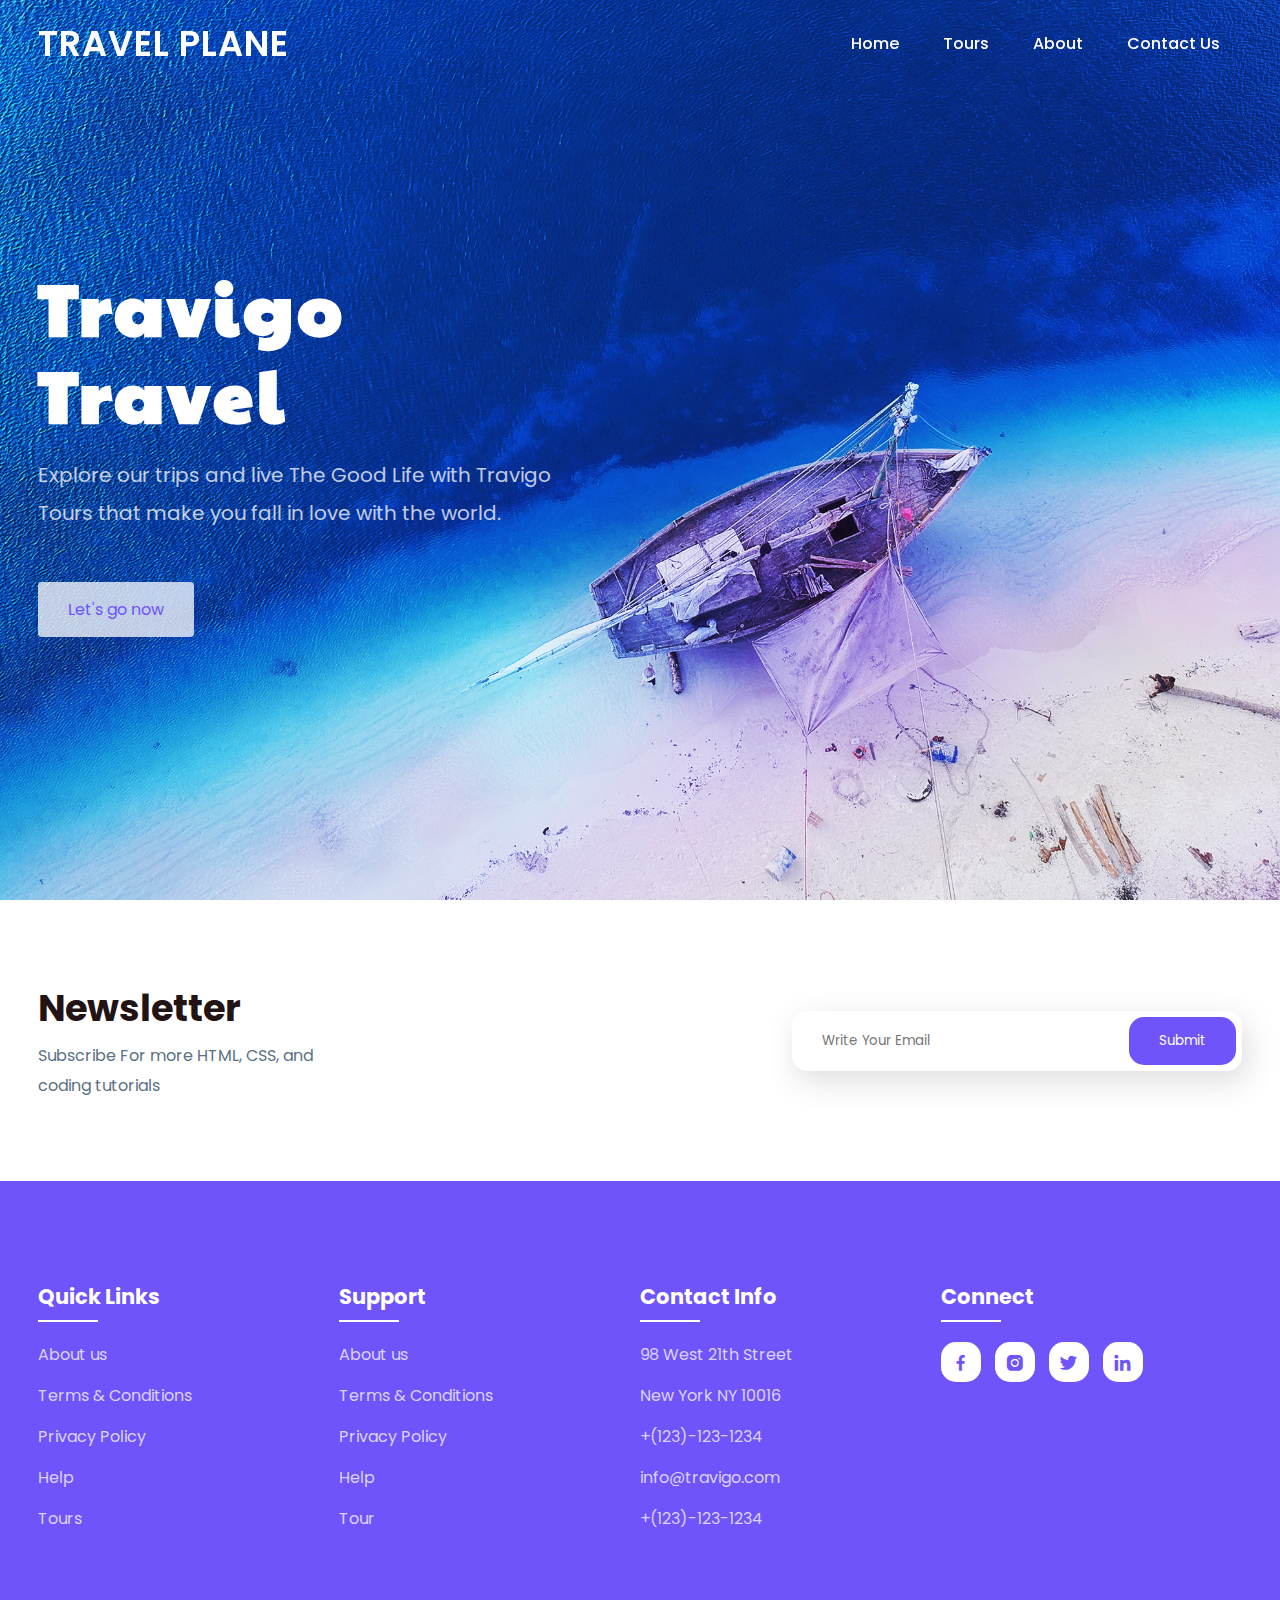
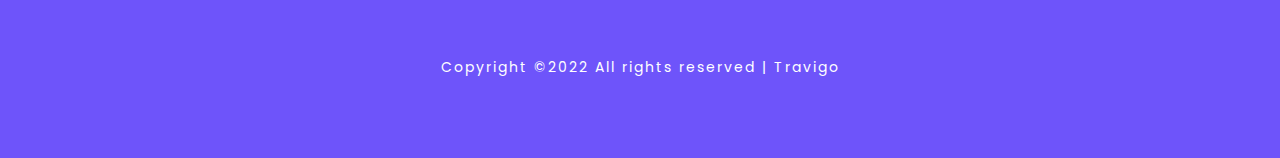
<file: index.html>
<!DOCTYPE html>
<html>
<head>
	<meta charset="utf-8">
	<meta name="viewport" content="width=device-width, initial-scale=1">
	<title>Travigo - Travel for everyone</title>
	<link rel="stylesheet" type="text/css" href="css/style.css">

	<link rel="stylesheet"
  href="https://unpkg.com/boxicons@latest/css/boxicons.min.css">

  <link rel="preconnect" href="https://fonts.googleapis.com">
  <link rel="preconnect" href="https://fonts.gstatic.com" crossorigin>
  <link href="https://fonts.googleapis.com/css2?family=Paytone+One&family=Poppins:wght@100;200;300;400;500;600;700;800;900&display=swap" rel="stylesheet">

</head>
<body>
	<!--header-->
	<header>
		<a href="#" class="logo">TRAVEL PLANE</a>
		<div class="bx bx-menu" id="menu-icon"></div>

		<ul class="navbar">
			<li><a href="index.html">Home</a></li>
			<li><a href="tours.html">Tours</a></li>
			<li><a href="about.html">About</a></li>
			<li><a href="contacte.html">Contact Us</a></li>
		</ul>
	</header>

	<!--Home section-->
	<section class="home" id="home">
		<div class="home-text">
			<h1>Travigo <br> Travel</h1>
			<p>Explore our trips and live The Good Life with Travigo <br> Tours that make you fall in love with the world.</p>
			<a href="#" class="home-btn">Let's go now</a>
		</div>
	</section>


	
	<!--Newsletter-->
	<section class="newsletter">
		<div class="news-text">
			<h2>Newsletter</h2>
			<p>Subscribe For more HTML, CSS, and <br> coding tutorials</p>
		</div>

		<div class="send">
			<form>
				<input type="email" placeholder="Write Your Email" required>
				<input type="submit" value="Submit">
			</form>
		</div>
	</section>

	<!--footer-->
	<section id="contact">
		<div class="footer">
			<div class="main">
				<div class="list">
					<h4>Quick Links</h4>
					<ul>
						<li><a href="#">About us</a></li>
						<li><a href="#">Terms & Conditions</a></li>
						<li><a href="#">Privacy Policy</a></li>
						<li><a href="#">Help</a></li>
						<li><a href="#">Tours</a></li>
					</ul>
				</div>

				<div class="list">
					<h4>Support</h4>
					<ul>
						<li><a href="#">About us</a></li>
						<li><a href="#">Terms & Conditions</a></li>
						<li><a href="#">Privacy Policy</a></li>
						<li><a href="#">Help</a></li>
						<li><a href="#">Tour</a></li>
					</ul>
				</div>

				<div class="list">
					<h4>Contact Info</h4>
					<ul>
						<li><a href="#">98 West 21th Street</a></li>
						<li><a href="#">New York NY 10016</a></li>
						<li><a href="#">+(123)-123-1234</a></li>
						<li><a href="#">info@travigo.com</a></li>
						<li><a href="#">+(123)-123-1234</a></li>
					</ul>
				</div>

				<div class="list">
					<h4>Connect</h4>
					<div class="social">
						<a href="#"><i class='bx bxl-facebook' ></i></a>
						<a href="#"><i class='bx bxl-instagram-alt' ></i></a>
						<a href="#"><i class='bx bxl-twitter' ></i></a>
						<a href="#"><i class='bx bxl-linkedin' ></i></a>
					</div>
				</div>
			</div>
		</div>

		<div class="end-text">
			<p>Copyright ©2022 All rights reserved | Travigo</p>
		</div>
	</section>

	<!--link to js-->
	<script type="text/javascript" src="js/script.js"></script>

</body>
</html>
</file>
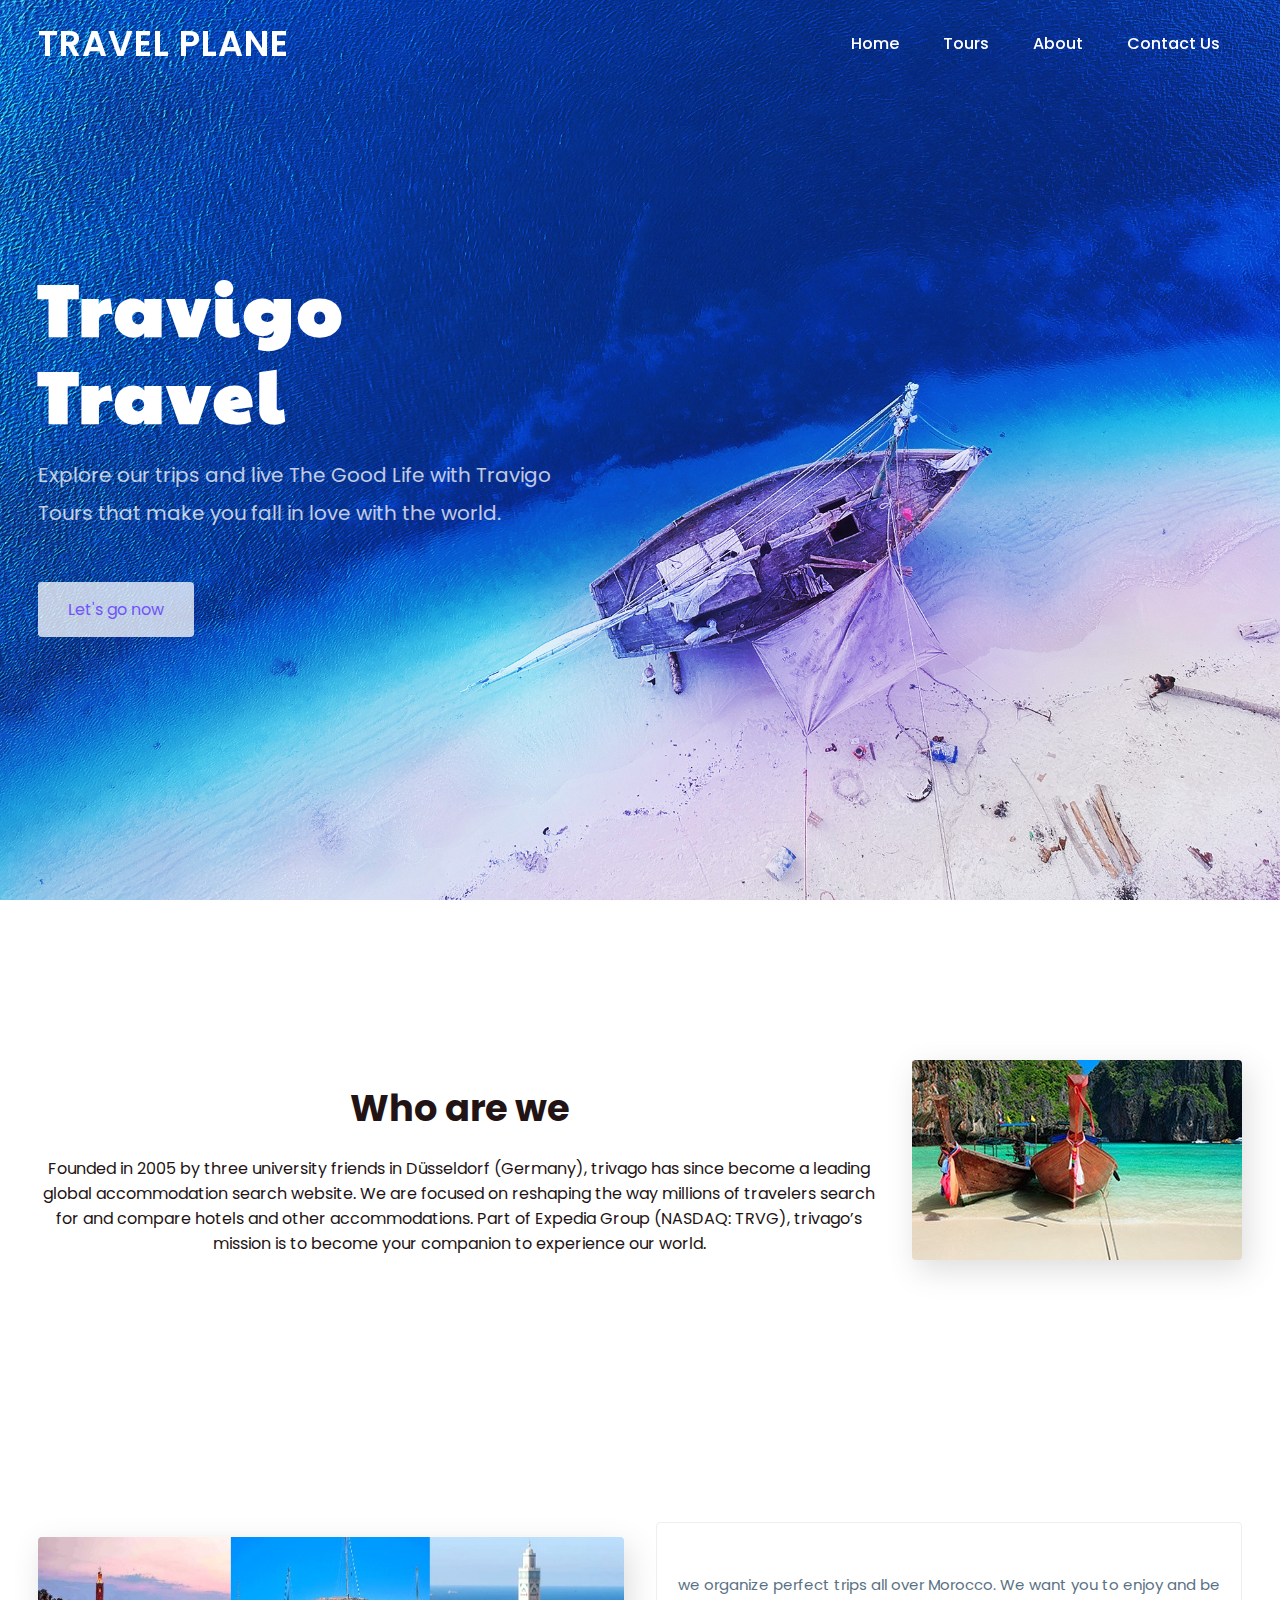
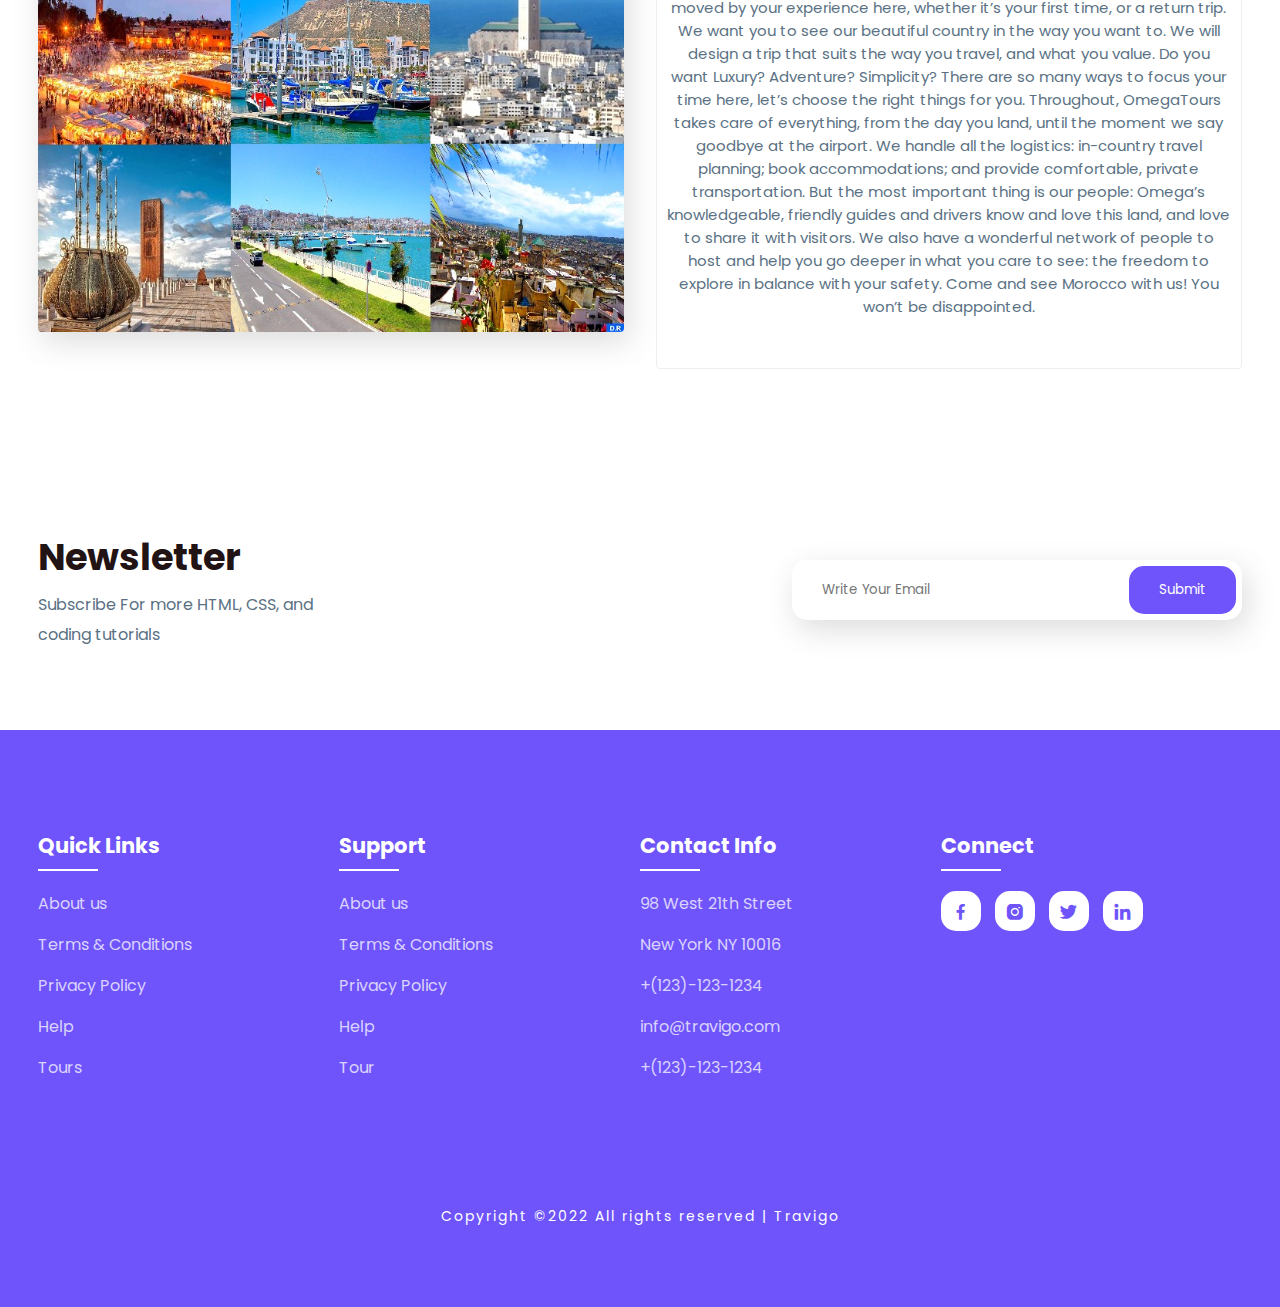
<file: about.html>
<!DOCTYPE html>
<html>
<head>
	<meta charset="utf-8">
	<meta name="viewport" content="width=device-width, initial-scale=1">
	<title>Travigo - Travel for everyone</title>
	<link rel="stylesheet" type="text/css" href="css/style.css">

	<link rel="stylesheet"
  href="https://unpkg.com/boxicons@latest/css/boxicons.min.css">

  <link rel="preconnect" href="https://fonts.googleapis.com">
  <link rel="preconnect" href="https://fonts.gstatic.com" crossorigin>
  <link href="https://fonts.googleapis.com/css2?family=Paytone+One&family=Poppins:wght@100;200;300;400;500;600;700;800;900&display=swap" rel="stylesheet">

</head>
<body>
	<!--header--->
	<header>
		<a href="#" class="logo">TRAVEL PLANE</a>
		<div class="bx bx-menu" id="menu-icon"></div>

		<ul class="navbar">
			<li><a href="index.html">Home</a></li>
			<li><a href="tours.html">Tours</a></li>
			<li><a href="about.html">About</a></li>
			<li><a href="contacte.html">Contact Us</a></li>
		</ul>
	</header>

	<!--Home section--->
	<section class="home" id="home">
		<div class="home-text">
			<h1>Travigo <br> Travel</h1>
			<p>Explore our trips and live The Good Life with Travigo <br> Tours that make you fall in love with the world.</p>
			<a href="#" class="home-btn">Let's go now</a>
		</div>
	</section>

	<!--container--->
	<section class="container">

		<div class="row-items">
			<div class="container">
				
				<div class="title">
					<h2>Who are we</h2>
				</div>
				<br>
				<p>Founded in 2005 by three university friends in Düsseldorf (Germany), trivago has since become a leading global accommodation search website. We are focused on reshaping the way millions of travelers search for and compare hotels and other accommodations. Part of Expedia Group (NASDAQ: TRVG), trivago’s mission is to become your companion to experience our world. </p>
			</div>
			<div class="container-img-b">
				<img src="img/tourism.jpg">
			</div>

		</div>
	</section>

	<!--container-->
	<section class="container">
		<div class="row-items">
			<div class="container-img-b">
				<img src="img/maroc.jpg">
			</div>
			<div class="container-box">
				<p>we organize perfect trips all over Morocco.
					We want you to enjoy and be moved by your experience here, whether it’s your first time, or a return trip.
					
					We want you to see our beautiful country in the way you want to.
					
					We will design a trip that suits the way you travel, and what you value.
					
					Do you want Luxury? Adventure? Simplicity? There are so many ways to focus your time here, let’s choose the right things for you.
					
					Throughout, OmegaTours takes care of everything, from the day you land, until the moment we say goodbye at the airport.
					
					We handle all the logistics: in-country travel planning; book accommodations; and provide comfortable, private transportation.
					
					But the most important thing is our people: Omega’s knowledgeable, friendly guides and drivers know and love this land, and love to share it with visitors.
					
					We also have a wonderful network of people to host and help you go deeper in what you care to see: the freedom to explore in balance with your safety.
					Come and see Morocco with us! You won’t be disappointed. </p>
			</div>
			

		</div>
	</section>

	
	<!--Newsletter-->
	<section class="newsletter">
		<div class="news-text">
			<h2>Newsletter</h2>
			<p>Subscribe For more HTML, CSS, and <br> coding tutorials</p>
		</div>

		<div class="send">
			<form>
				<input type="email" placeholder="Write Your Email" required>
				<input type="submit" value="Submit">
			</form>
		</div>
	</section>

	<!--footer-->
	<section id="contact">
		<div class="footer">
			<div class="main">
				<div class="list">
					<h4>Quick Links</h4>
					<ul>
						<li><a href="#">About us</a></li>
						<li><a href="#">Terms & Conditions</a></li>
						<li><a href="#">Privacy Policy</a></li>
						<li><a href="#">Help</a></li>
						<li><a href="#">Tours</a></li>
					</ul>
				</div>

				<div class="list">
					<h4>Support</h4>
					<ul>
						<li><a href="#">About us</a></li>
						<li><a href="#">Terms & Conditions</a></li>
						<li><a href="#">Privacy Policy</a></li>
						<li><a href="#">Help</a></li>
						<li><a href="#">Tour</a></li>
					</ul>
				</div>

				<div class="list">
					<h4>Contact Info</h4>
					<ul>
						<li><a href="#">98 West 21th Street</a></li>
						<li><a href="#">New York NY 10016</a></li>
						<li><a href="#">+(123)-123-1234</a></li>
						<li><a href="#">info@travigo.com</a></li>
						<li><a href="#">+(123)-123-1234</a></li>
					</ul>
				</div>

				<div class="list">
					<h4>Connect</h4>
					<div class="social">
						<a href="#"><i class='bx bxl-facebook' ></i></a>
						<a href="#"><i class='bx bxl-instagram-alt' ></i></a>
						<a href="#"><i class='bx bxl-twitter' ></i></a>
						<a href="#"><i class='bx bxl-linkedin' ></i></a>
					</div>
				</div>
			</div>
		</div>

		<div class="end-text">
			<p>Copyright ©2022 All rights reserved | Travigo</p>
		</div>
	</section>

	<!--link to js-->
	<script type="text/javascript" src="js/script.js"></script>

</body>
</html>
</file>
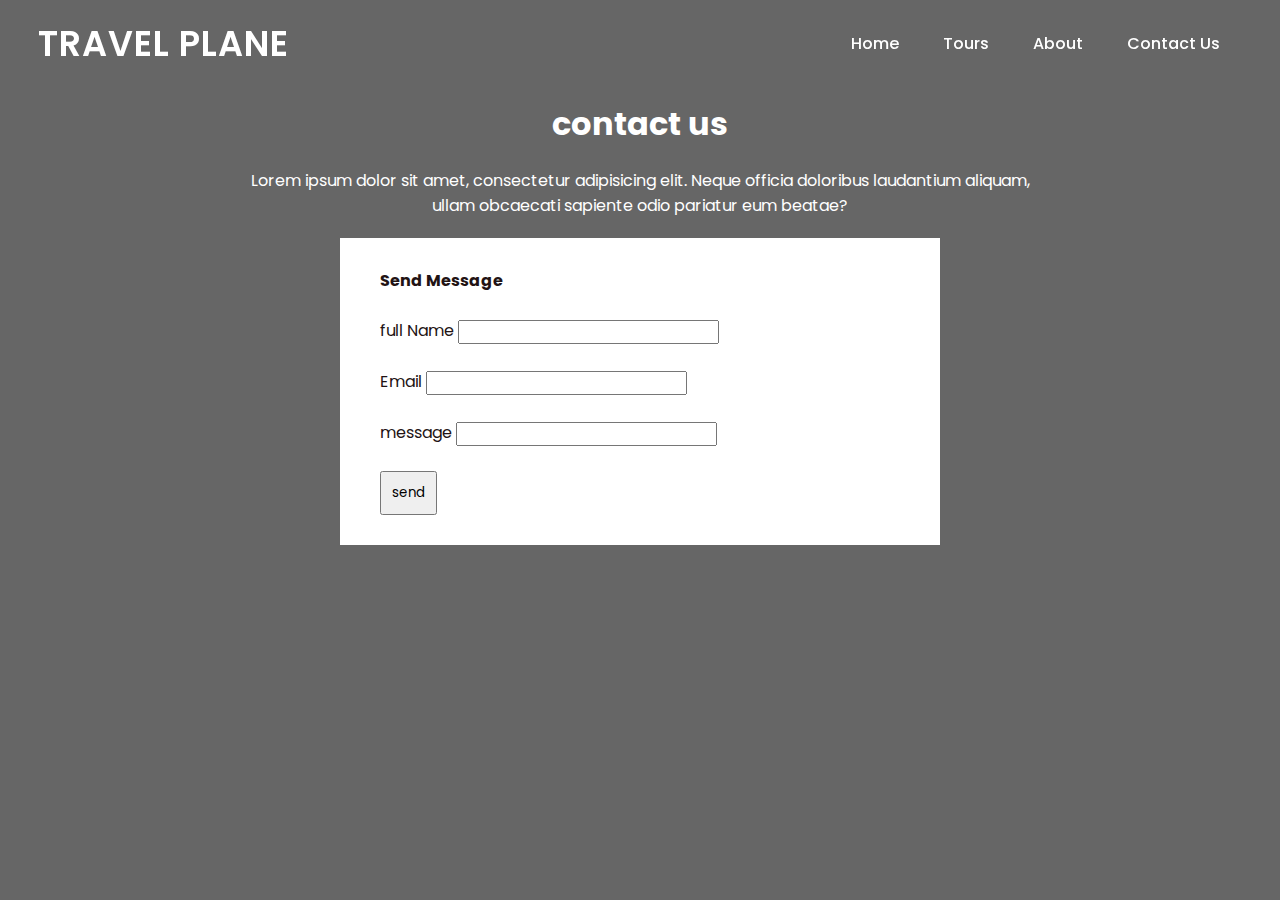
<file: contacte.html>
<!DOCTYPE html>
<html>
  <head>
    <meta charset="utf-8" />
    <meta name="viewport" content="width=device-width, initial-scale=1" />
    <title>Travigo - Travel for everyone</title>
    <link rel="stylesheet" type="text/css" href="css/style.css" />

    <link
      rel="stylesheet"
      href="https://unpkg.com/boxicons@latest/css/boxicons.min.css"
    />

    <link rel="preconnect" href="https://fonts.googleapis.com" />
    <link rel="preconnect" href="https://fonts.gstatic.com" crossorigin />
    <link
      href="https://fonts.googleapis.com/css2?family=Paytone+One&family=Poppins:wght@100;200;300;400;500;600;700;800;900&display=swap"
      rel="stylesheet"
    />
  </head>
  <body>
    <div id="contact-bg">
      <div id="bg-layer">
        <!--header--->
        <header>
          <a href="#" class="logo">TRAVEL PLANE</a>
          <div class="bx bx-menu" id="menu-icon"></div>

          <ul class="navbar">
            <li><a href="index.html">Home</a></li>
            <li><a href="tours.html">Tours</a></li>
            <li><a href="about.html">About</a></li>
            <li><a href="contacte.html">Contact Us</a></li>
          </ul>
        </header>
        <main id="contact-form">
          <div class="head">
            <h1>contact us</h1>
            <p>
              Lorem ipsum dolor sit amet, consectetur adipisicing elit. Neque
              officia doloribus laudantium aliquam, ullam obcaecati sapiente
              odio pariatur eum beatae?
            </p>
          </div>
          <form>
            <h4>Send Message</h4>
            <br>
            <div>
              <label for="text">full Name</label>
              <input id="txt" type="text" />
            </div>
             <br />
            <div>
              <label for="email">Email</label>
              <input id="email" type="email" />
            </div>
            <br />
            <div>
              <label for="text">message</label>
              <input id="txt1" type="text" />
            </div>
            <br />
            <input id="send-btn" type="submit" value="send"  />
          </form>
        </main>
      </div>
    </div>
  </body>
</html>
</file>
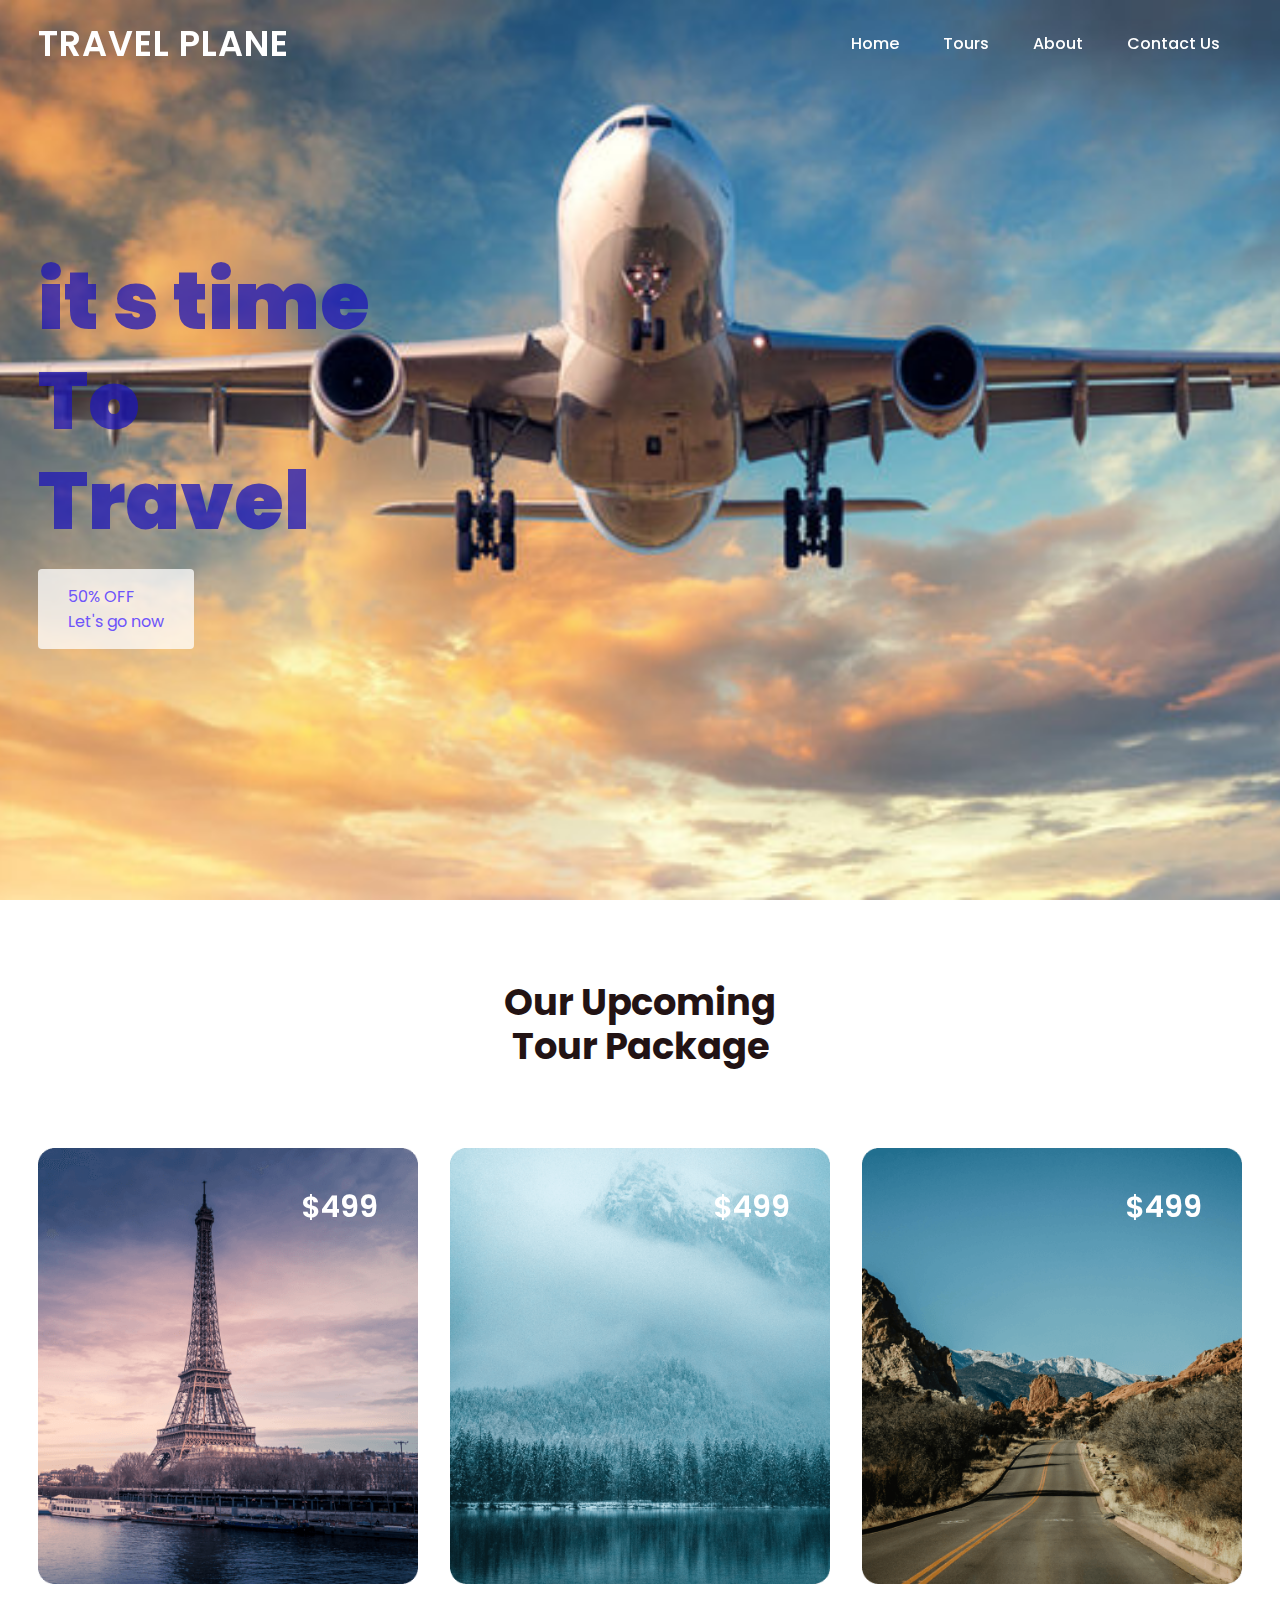
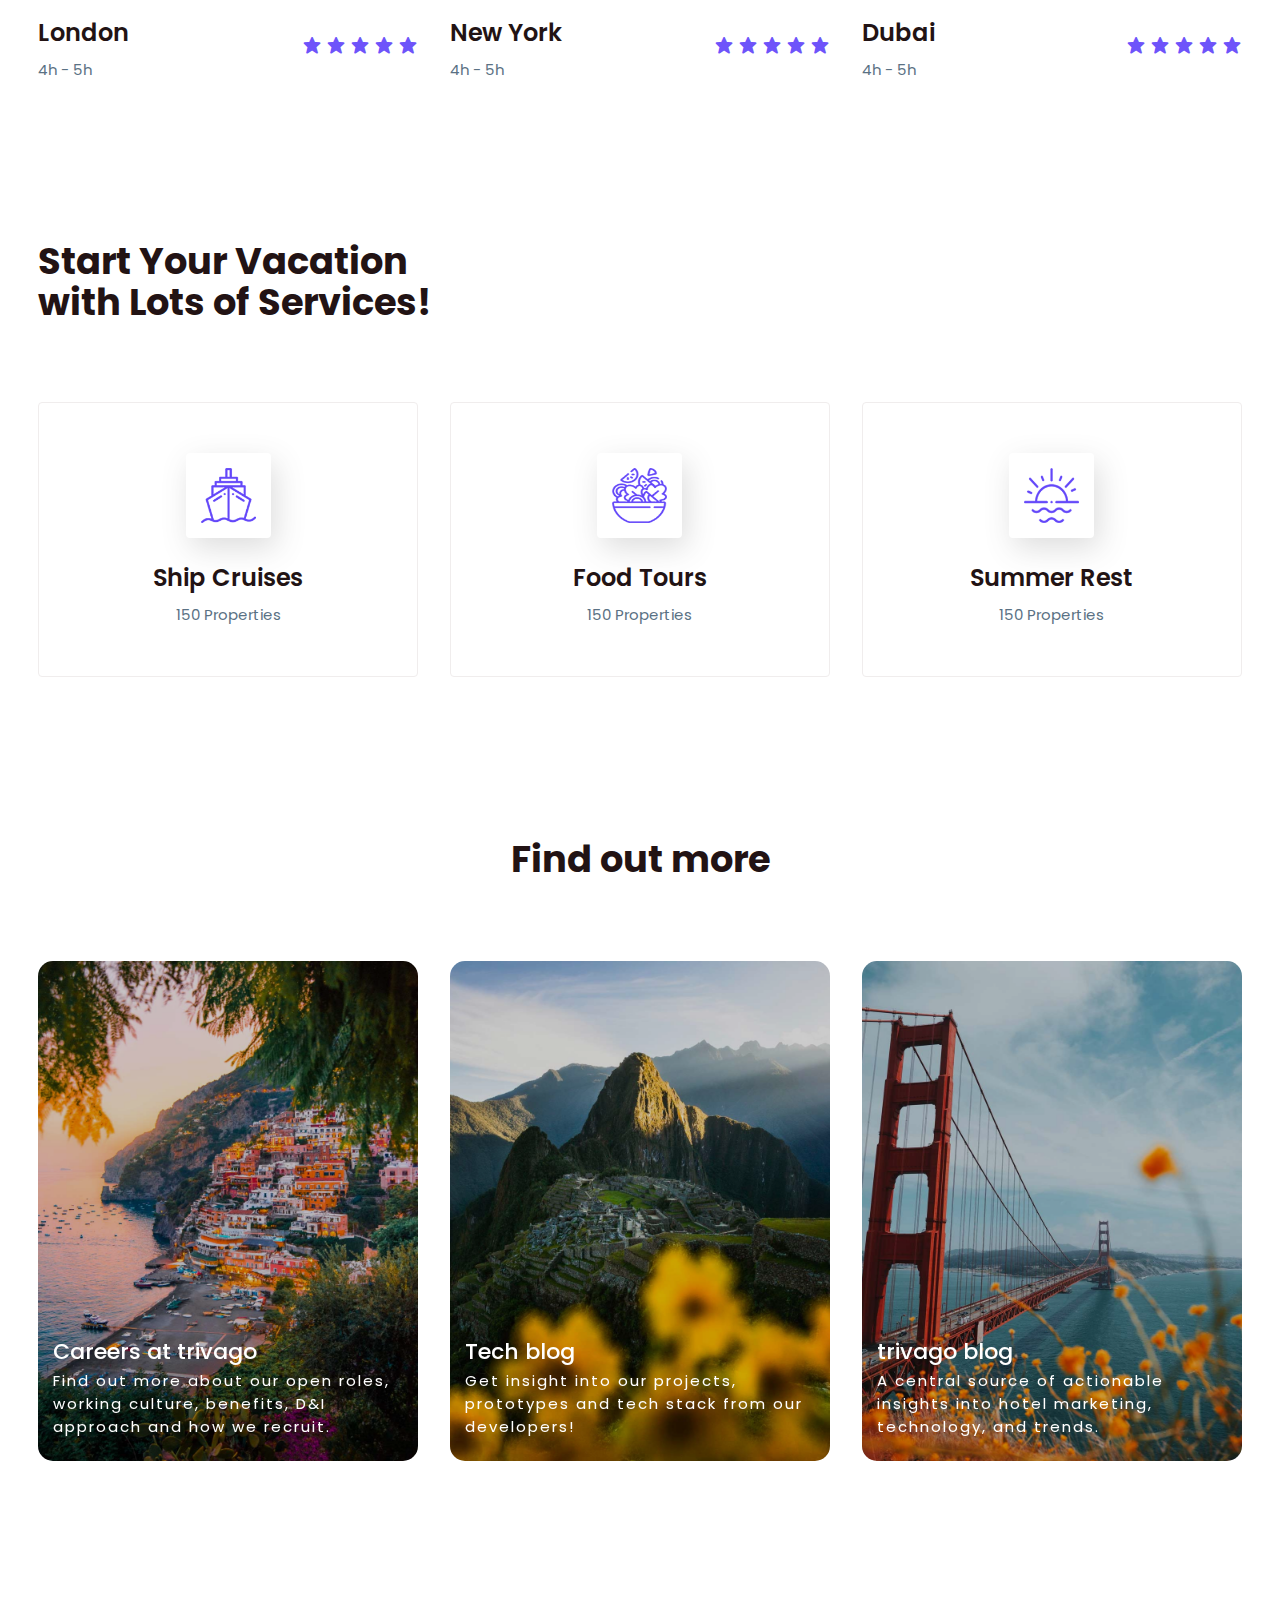
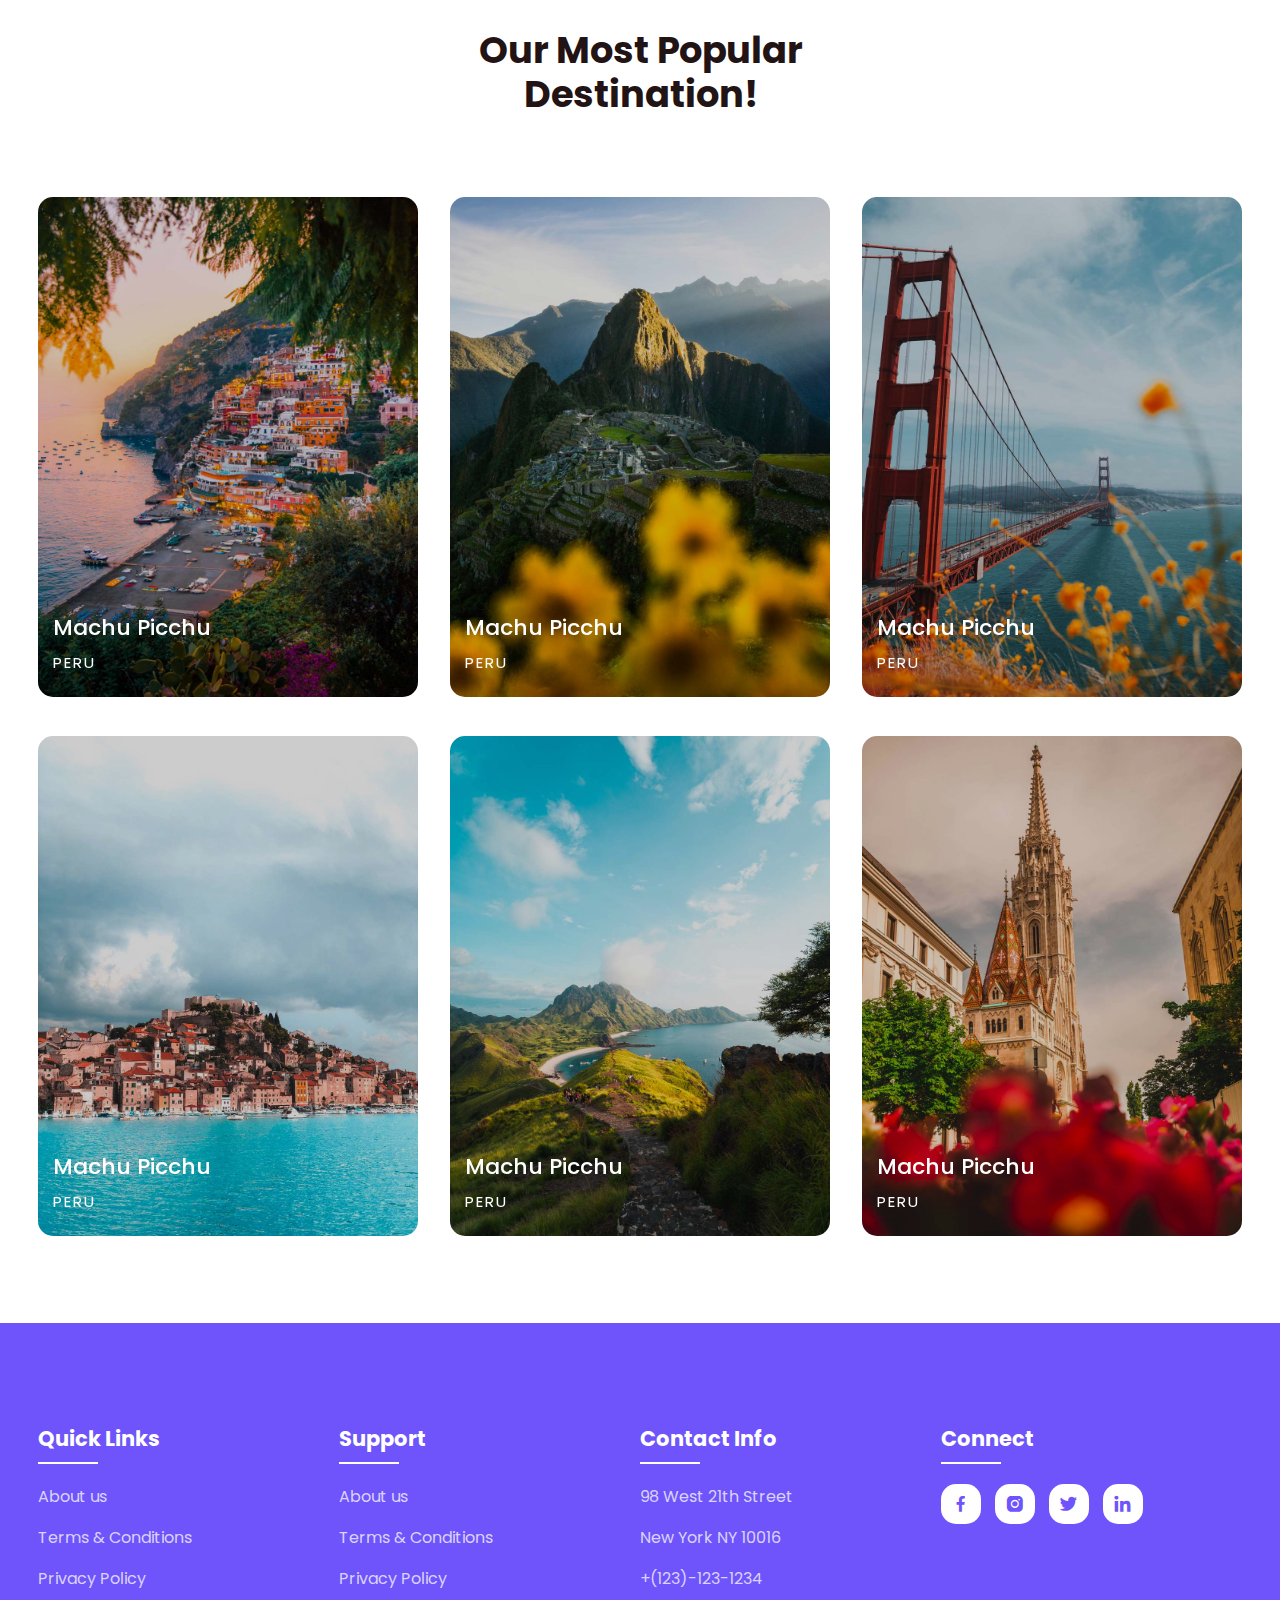
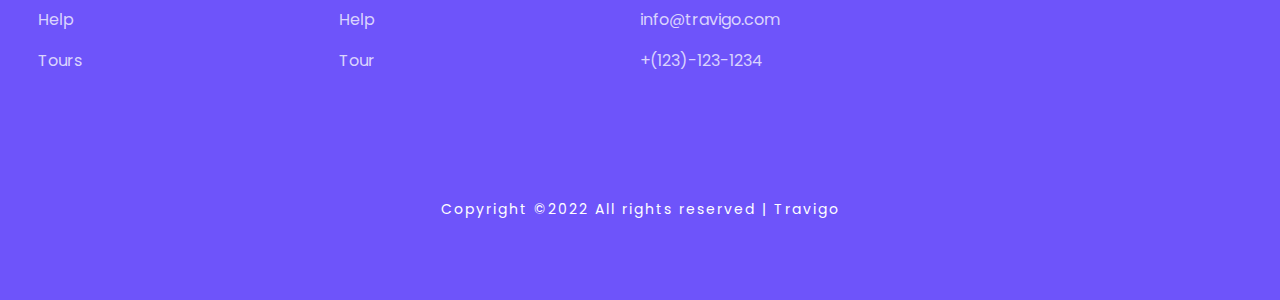
<file: tours.html>
<!DOCTYPE html>
<html>
<head>
	<meta charset="utf-8">
	<meta name="viewport" content="width=device-width, initial-scale=1">
	<title>Travigo - Travel for everyone</title>
	<link rel="stylesheet" type="text/css" href="css/style.css">

	<link rel="stylesheet"
  href="https://unpkg.com/boxicons@latest/css/boxicons.min.css">

  <link rel="preconnect" href="https://fonts.googleapis.com">
  <link rel="preconnect" href="https://fonts.gstatic.com" crossorigin>
  <link href="https://fonts.googleapis.com/css2?family=Paytone+One&family=Poppins:wght@100;200;300;400;500;600;700;800;900&display=swap" rel="stylesheet">

</head>
<body>
	<!--header-->
	<header>
		<a href="#" class="logo">TRAVEL PLANE</a>
		<div class="bx bx-menu" id="menu-icon"></div>

		<ul class="navbar">
			<li><a href="index.html">Home</a></li>
			<li><a href="tours.html">Tours</a></li>
			<li><a href="about.html">About</a></li>
			<li><a href="contacte.html">Contact Us</a></li>
		</ul>
	</header>

	<!--tours section-->
	<section class="tours">
		<div class="tours-text">
			<h1>it s time <br> To<br> <ins>Travel</ins> </h1>
			<a href="#" class="home-btn"> 50% OFF <br> Let's go now</a>
		</div>
	</section>
    
	<!--Package section-->
	<section class="package" id="package">
		<div class="title">
			<h2>Our Upcoming <br> Tour Package</h2>
		</div>

		<div class="package-content">
			<div class="box">
				<div class="thum">
					<img src="img/img1.png">
					<h3>$499</h3>
				</div>

				<div class="dest-content">
					<div class="location">
						<h4>London</h4>
						<p>4h - 5h</p>
					</div>
					<div class="stars">
						<a href="#"><i class='bx bxs-star'></i></a>
						<a href="#"><i class='bx bxs-star'></i></a>
						<a href="#"><i class='bx bxs-star'></i></a>
						<a href="#"><i class='bx bxs-star'></i></a>
						<a href="#"><i class='bx bxs-star'></i></a>
					</div>
				</div>
			</div>

			<div class="box">
				<div class="thum">
					<img src="img/img2.png">
					<h3>$499</h3>
				</div>

				<div class="dest-content">
					<div class="location">
						<h4>New York</h4>
						<p>4h - 5h</p>
					</div>
					<div class="stars">
						<a href="#"><i class='bx bxs-star'></i></a>
						<a href="#"><i class='bx bxs-star'></i></a>
						<a href="#"><i class='bx bxs-star'></i></a>
						<a href="#"><i class='bx bxs-star'></i></a>
						<a href="#"><i class='bx bxs-star'></i></a>
					</div>
				</div>
			</div>

			<div class="box">
				<div class="thum">
					<img src="img/img3.png">
					<h3>$499</h3>
				</div>

				<div class="dest-content">
					<div class="location">
						<h4>Dubai</h4>
						<p>4h - 5h</p>
					</div>
					<div class="stars">
						<a href="#"><i class='bx bxs-star'></i></a>
						<a href="#"><i class='bx bxs-star'></i></a>
						<a href="#"><i class='bx bxs-star'></i></a>
						<a href="#"><i class='bx bxs-star'></i></a>
						<a href="#"><i class='bx bxs-star'></i></a>
					</div>
				</div>
			</div>

		</div>
	</section>
	<!--container-->
	<section class="container">
		<div class="text">
			<h2>Start Your Vacation <br> with Lots of Services!</h2>
		</div>

		<div class="row-items">
			<div class="container-box">
				<div class="container-img">
					<img src="img/trip1.png">
				</div>
				<h4>Ship Cruises</h4>
				<p>150 Properties</p>
			</div>

			<div class="container-box">
				<div class="container-img">
					<img src="img/trip2.png">
				</div>
				<h4>Food Tours</h4>
				<p>150 Properties</p>
			</div>

			<div class="container-box">
				<div class="container-img">
					<img src="img/trip3.png">
				</div>
				<h4>Summer Rest</h4>
				<p>150 Properties</p>
			</div>

		</div>
	</section>


	<!--destination section-->
	<section class="destination" id="destination">
		<div class="title">
			<h2>Find out more</h2>
		</div>

		<div class="destination-content">
			<div class="blog-content">
				<img src="img/img-1.jpg">
				<h5>Careers at trivago</h5>
				<p>Find out more about our open roles, working culture, benefits, D&I approach and how we recruit.</p>
			</div>

			<div class="blog-content">
				<img src="img/img-2.jpg">
				<h5>Tech blog</h5>
				<p>Get insight into our projects, prototypes and tech stack from our developers!</p>
			</div>

			<div class="blog-content">
				<img src="img/img-3.jpg">
				<h5>trivago blog</h5>
				<p>A central source of actionable insights into hotel marketing, technology, and trends.</p>
			</div>

		</div>
	</section>

	
	<!--destination section-->
	<section class="destination" id="destination">
		<div class="title">
			<h2>Our Most Popular <br> Destination!</h2>
		</div>

		<div class="destination-content">
			<div class="col-content">
				<img src="img/img-1.jpg">
				<h5>Machu Picchu</h5>
				<p>PERU</p>
			</div>

			<div class="col-content">
				<img src="img/img-2.jpg">
				<h5>Machu Picchu</h5>
				<p>PERU</p>
			</div>

			<div class="col-content">
				<img src="img/img-3.jpg">
				<h5>Machu Picchu</h5>
				<p>PERU</p>
			</div>

			<div class="col-content">
				<img src="img/img-4.jpg">
				<h5>Machu Picchu</h5>
				<p>PERU</p>
			</div>

			<div class="col-content">
				<img src="img/img-5.jpg">
				<h5>Machu Picchu</h5>
				<p>PERU</p>
			</div>

			<div class="col-content">
				<img src="img/img-6.jpg">
				<h5>Machu Picchu</h5>
				<p>PERU</p>
			</div>

		</div>
	</section>


<!--footer-->
<section id="contact">
    <div class="footer">
        <div class="main">
            <div class="list">
                <h4>Quick Links</h4>
                <ul>
                    <li><a href="#">About us</a></li>
                    <li><a href="#">Terms & Conditions</a></li>
                    <li><a href="#">Privacy Policy</a></li>
                    <li><a href="#">Help</a></li>
                    <li><a href="#">Tours</a></li>
                </ul>
            </div>

            <div class="list">
                <h4>Support</h4>
                <ul>
                    <li><a href="#">About us</a></li>
                    <li><a href="#">Terms & Conditions</a></li>
                    <li><a href="#">Privacy Policy</a></li>
                    <li><a href="#">Help</a></li>
                    <li><a href="#">Tour</a></li>
                </ul>
            </div>

            <div class="list">
                <h4>Contact Info</h4>
                <ul>
                    <li><a href="#">98 West 21th Street</a></li>
                    <li><a href="#">New York NY 10016</a></li>
                    <li><a href="#">+(123)-123-1234</a></li>
                    <li><a href="#">info@travigo.com</a></li>
                    <li><a href="#">+(123)-123-1234</a></li>
                </ul>
            </div>

            <div class="list">
                <h4>Connect</h4>
                <div class="social">
                    <a href="#"><i class='bx bxl-facebook' ></i></a>
                    <a href="#"><i class='bx bxl-instagram-alt' ></i></a>
                    <a href="#"><i class='bx bxl-twitter' ></i></a>
                    <a href="#"><i class='bx bxl-linkedin' ></i></a>
                </div>
            </div>
        </div>
    </div>

    <div class="end-text">
        <p>Copyright ©2022 All rights reserved | Travigo</p>
    </div>
 </section>

 <!--link to js-->
 <script type="text/javascript" src="js/script.js"></script>

  </body>
</html>
</file>
<file: css/style.css>
*{
	padding: 0;
	margin: 0;
	box-sizing: border-box;
	font-family: 'Poppins', sans-serif;
	text-decoration: none;
	list-style: none;
	scroll-behavior: smooth;
}
:root{
	--bg-color: #fff;
	--text-color: #221314;
	--second-color: #5a7184;
	--main-color: #6e54fa;
	--big-font: 6rem;
	--h2-font: 3rem;
	--p-font: 1.1rem;
}
body{
	background: var(--bg-color);
	color: var(--text-color);
}

header{
	position: fixed;
	top: 0;
	right: 0;
	width: 100%;
	z-index: 1000;
	display: flex;
	align-items: center;
	justify-content: space-between;
	background: transparent;
	padding: 30px 18%;
	transition: ease .40s;
}
.logo{
	font-size: 35px;
	font-weight: 600;
	letter-spacing: 1px;
	color: var(--bg-color);
}
.navbar{
	display: flex;
}
.navbar a{
	color: var(--bg-color);
	font-size: var(--p-font);
	font-weight: 500;
	padding: 10px 22px;
	border-radius: 4px;
	transition: ease .40s;
}
.navbar a:hover{
	background: var(--bg-color);
	color: var(--text-color);
	box-shadow: 5px 10px 30px rgb(85 85 85 / 20%);
	border-radius: 4px;
}
#menu-icon{
	color: var(--bg-color);
	font-size: 35px;
	z-index: 10001;
	cursor: pointer;
	display: none;
}

section{
	padding: 80px 18%;
}
.home{
	position: relative;
	width: 100%;
	height: 100vh;
	background: url(../img/background.jpg);
	background-size: cover;
	background-position: center;
	display: grid;
	grid-template-columns: repeat(1, 1fr);
	align-items: center;
}
.home-text h1{
	font-size: var(--big-font);
	line-height: 1.2;
	color: var(--bg-color);
	font-family: 'Paytone One', sans-serif;
	letter-spacing: 4px;
	margin-bottom: 20px;
}
.home-text p{
	color: #ffffffbf;
	font-size: 20px;
	font-weight: 400;
	line-height: 38px;
	margin-bottom: 50px;
}
.home-btn{
	display: inline-block;
	font-size: 16px;
	padding: 15px 30px;
	background: #ffffffbf;
	color: var(--main-color);
	border-radius: 4px;
	transition: ease .40s;
}
.home-btn:hover{
	background: var(--bg-color);
	transform: scale(1.1);
}
header.sticky{
	background: var(--bg-color);
	padding: 10px 18%;
	box-shadow: rgba(33,35,38, 0.1) 0px 10px 10px -10px;
}
.sticky .logo{
	color: var(--text-color);
}
.sticky .navbar a{
	color: var(--text-color);
} 

.text h2{
	font-size: var(--h2-font);
	line-height: 1.1;
}
.row-items{
	display: grid;
	grid-template-columns: repeat(auto-fit, minmax(250px, auto));
	grid-gap: 2rem;
	align-items: center;
	text-align: center;
	margin-top: 5rem;
}
.container-box{
	background: var(--bg-color);
	border: 1px solid #f0eded;
	padding: 50px 10px;
	border-radius: 4px;
	transition: all 1s ease 0s;
	cursor: pointer;
}
.container-img img{
	height: 85px;
	width: 85px;
	padding: 15px;
	background: var(--bg-color);
	box-shadow: 5px 10px 30px rgb(85 85 85 / 20%);
	border-radius: 4px;
	margin-bottom: 15px;
	cursor: pointer;
}
.container-img-b img{
	width: 100%;
	background: var(--bg-color);
	box-shadow: 5px 10px 30px rgb(85 85 85 / 20%);
	border-radius: 4px;
	margin-bottom: 15px;
	cursor: pointer;
}
.container-box h4{
	font-size: 24px;
	font-weight: 600;
	margin-bottom: 8px;
}
.container-box p{
	font-size: 15px;
	color: var(--second-color);
}
.container-box:hover{
	box-shadow: 5px 30px 56.1276px rgb(55 55 55 / 12%);
	border: 1px solid transparent;
	transform: translateY(-3px);
}

.title{
	text-align: center;
}
.title h2{
	font-size: var(--h2-font);
	line-height: 1.2;
}
.package-content{
	display: grid;
	grid-template-columns: repeat(auto-fit, minmax(200px, auto));
	grid-gap: 2rem;
	align-items: center;
	margin-top: 5rem;
}
.thum{
	position: relative;
	transition: all .3s cubic-bezier(.445,.05,.55,.95);
	will-change: filter;
	cursor: pointer;
}
.thum img{
	width: 100%;
	height: auto;
}
.thum h3{
	position: absolute;
	font-size: 30px;
	font-weight: 600;
	text-align: right;
	color: var(--bg-color);
	top: 36px;
	right: 40px;
}
.dest-content{
	display: flex;
	flex-wrap: wrap;
	align-items: center;
	justify-content: space-between;
	padding-top: 24px;
}
.stars i{
	color: var(--main-color);
	font-size: 20px;
}
.location h4{
	font-size: 24px;
	font-weight: 600;
	margin-bottom: 8px;
}
.location p{
	font-size: 15px;
	color: var(--second-color);
}
.thum:hover{
	filter: brightness(100%) hue-rotate(45deg);
	transform: scale(1.04);
}

.destination-content{
	display: grid;
	grid-template-columns: repeat(auto-fit, minmax(340px, auto));
	grid-gap: 2rem;
	align-items: center;
	margin-top: 5rem;
}
.col-content, .blog-content{
	position: relative;
}
.col-content img, .blog-content img{
	width: 100%;
	height: 500px;
	object-fit: cover;
	border-radius: 15px;
	filter: brightness(80%);
	transition: all .3s cubic-bezier(.495,.05,.55,.95);
	will-change: filter;
}
.col-content h5{
	position: absolute;
	font-size: 22px;
	font-weight: 500;
	color: var(--bg-color);
	left: 15px;
	bottom: 60px;
}
.blog-content h5{
	position: absolute;
	font-size: 22px;
	font-weight: 500;
	color: var(--bg-color);
	left: 15px;
	bottom: 100px;
}
.col-content p, .blog-content p{
	position: absolute;
	font-size: 15px;
	color: var(--bg-color);
	left: 15px;
	bottom: 30px;
	letter-spacing: 2px;
}
.col-content img:hover{
	filter: brightness(100%) hue-rotate(45deg);
	transform: scale(1.04);
	cursor: pointer;
}
.blog-content img:hover{
	-webkit-filter: brightness(30%);
    -webkit-transition: all 1s ease;
    -moz-transition: all 1s ease;
    -o-transition: all 1s ease;
    -ms-transition: all 1s ease;
    transition: all 1s ease;
	cursor: pointer;
}

.newsletter{
	display: flex;
	flex-wrap: wrap;
	align-items: center;
	justify-content: space-between;
	grid-gap: 3rem;
}
.news-text h2{
	font-size: var(--h2-font);
	margin-bottom: 5px;
}
.news-text p{
	font-size: var(--p-font);
	color: var(--second-color);
	line-height: 30px;
}
.newsletter form{
	max-width: 100%;
	width: 450px;
	position: relative;
}
.newsletter form input:first-child{
	display: inline-block;
	width: 100%;
	padding: 20px 150px 20px 30px;
	box-shadow: 5px 10px 30px rgb(85 85 85 / 20%);
	outline: none;
	border: none;
	border-radius: 15px;
}
.newsletter form input:last-child{
	display: inline-block;
	position: absolute;
	outline: none;
	border: none;
	padding: 14px 30px;
	border-radius: 15px;
	background: var(--main-color);
	color: var(--bg-color);
	top: 6px;
	right: 6px;
	cursor: pointer;
}

#contact{
	background: var(--main-color);
}
.main{
	display: flex;
	flex-wrap: wrap;
}
.footer{
	padding: 20px 0;
}
.list{
	width: 25%;
}
.list h4{
	font-size: 21px;
	color: var(--bg-color);
	margin-bottom: 30px;
	position: relative;
}
.list h4::before{
	content: "";
	position: absolute;
	height: 2px;
	width: 60px;
	left: 0;
	bottom: -10px;
	background: var(--bg-color);
}
.list ul li:not(last-child) {
	margin-bottom: 16px;
}
.list ul li a{
	color: #ffffffbf;
	font-size: var(--p-font);
	display: block;
	transition: .3s;
}
.list ul li a:hover{
	color: var(--bg-color);
	transform: translateX(14px);
}
.list .social a{
	height: 40px;
	width: 40px;
	background: var(--bg-color);
	color: var(--main-color);
	display: inline-flex;
	align-items: center;
	justify-content: center;
	font-size: 21px;
	border-radius: 15px;
	transition: .3s;
	margin-right: 10px;
}
.list .social a:hover{
	transform: scale(1.1);
}
.end-text{
	text-align: center;
	padding-top: 90px;
}
.end-text p{
	color: var(--bg-color);
	font-size: 14px;
	letter-spacing: 2px;
}

@media (max-width: 1400px){
	header{
		padding: 17px 3%;
		transition: .2s;
	}
	header.sticky{
		padding: 10px 3%;
		transition: .2s;
	}
	section{
		padding: 80px 3%;
		transition: .2s;
	}
	:root{
		--big-font: 4.5rem;
	  --h2-font: 2.3rem;
	  --p-font: 1rem;
	  transition: .2s;
	}
}

@media (max-width: 1040px){
	#menu-icon{
		display: block;
	}
	.stick #menu-icon{
		color: var(--text-color);
	}
	.home{
		height: 88vh;
	}
	.navbar{
		position: absolute;
		top: 0;
		right: -100%;
		width: 270px;
		height: 120vh;
		background: #1067cc;
		display: flex;
		flex-direction: column;
		align-items: center;
		padding: 150px 30px;
		transition: 0.5s all;
	}
	.navbar a{
		display: block;
		margin: 1.2rem 0;
	}
	.sticky .navbar a{
		color: var(--bg-color);
	}
	.navbar a:hover{
		color: var(--text-color);
	}
	.open{
		right: 0;
	}
	.list{
		width: 50%;
		margin-bottom: 12px;
	}
}

@media (max-width: 575px){
	.list{
		width: 100%;
	}
	.newsletter form{
		width: 350px;
	}
	:root{
		--big-font: 3.8rem;
	  --h2-font: 1.8rem;
	  transition: .2s;
	}
	.text{
		text-align: center;
	}
	.home{
		height: 85vh;
		transition: .2s;
	}
}
.tours{
	position: relative;
	width: 100%;
	height: 100vh;
	background: url(../img/YYYY.jpg);
	background-size: cover;
	background-position: center;
	display: grid;
	grid-template-columns: repeat(1, 1fr);
	align-items: center;
}
.tours-text h1{
	color: #1d17b8bf;
	font-size: 80px;
	font-weight: 900;
	line-height: 100px;
	margin-bottom: 18px;
}

#contact-bg {
	height: 100vh;
	background-image: url('https://images.unsplash.com/photo-1696345052562-e5cc452b89f8?ixlib=rb-4.0.3&ixid=M3wxMjA3fDB8MHxwaG90by1wYWdlfHx8fGVufDB8fHx8fA%3D%3D&auto=format&fit=crop&w=1887&q=80');
	background-position: center;
	background-size: cover;
	position: relative;
}
#bg-layer {
	position: absolute;
	inset: 0;
	background: rgba(0, 0, 0, .6);
}
#contact-form {
	padding: 100px 3% 80px;
}
#contact-form .head {
	text-align: center;
	color: #fff;
}
#contact-form .head h1 {
	margin-bottom: 20px;
}
#contact-form .head p {
	max-width: 800px;
	margin: 0 auto 20px;
}
#contact-form form {
	background: #fff;
	max-width: 600px;
	padding: 30px 40px;
	margin: auto;
}
#send-btn{
      padding: 10px;

}
</file>
